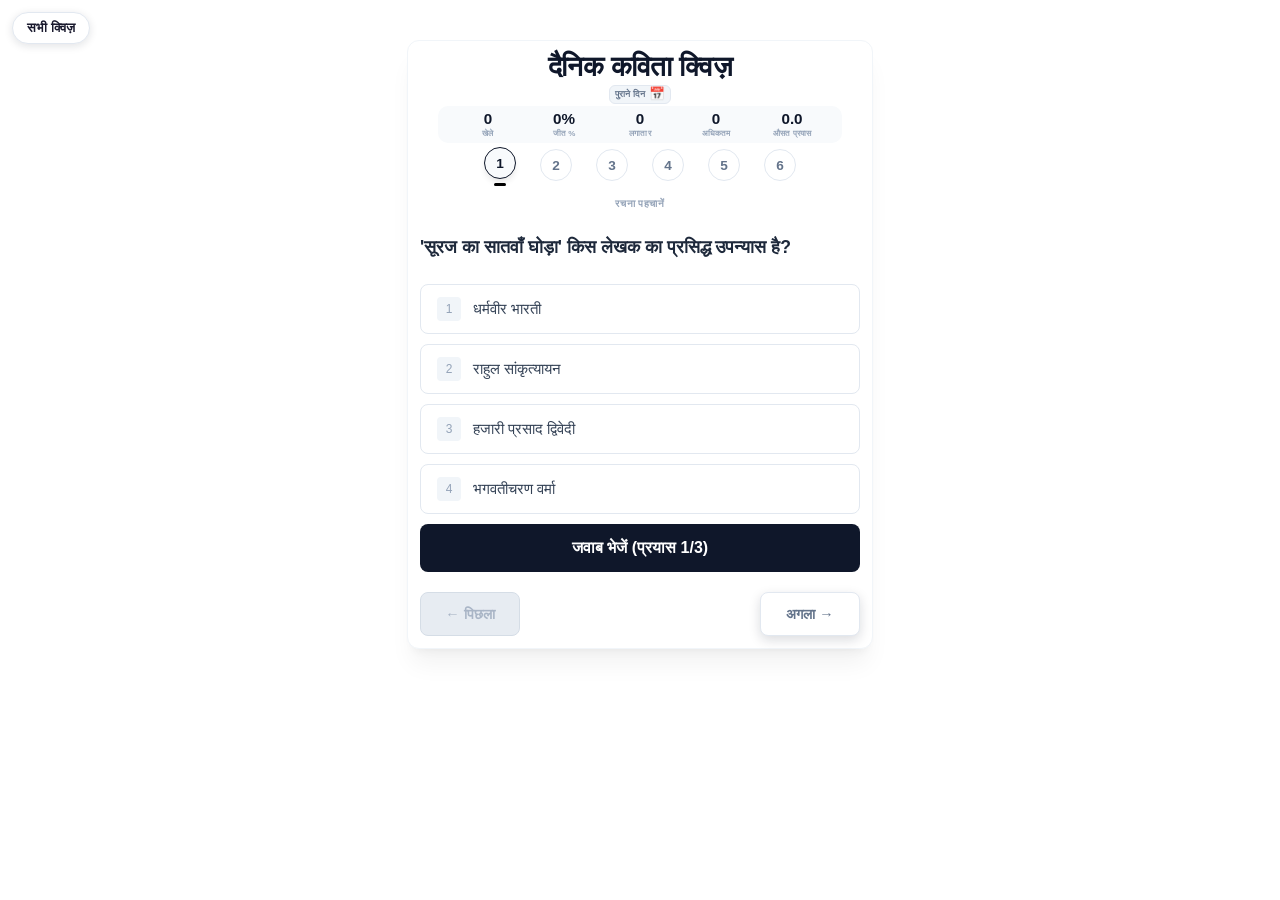
<file: index.html>
<!doctype html>
<html lang="hi">

<head>
  <meta charset="UTF-8" />
  <link rel="icon" type="image/svg+xml" href="./vite.svg" />
  <meta name="viewport" content="width=device-width, initial-scale=1.0" />
  <title>दैनिक कविता क्विज़ - Daily Hindi Poetry Quiz (Kavita Quiz)</title>
  <meta name="description" content="दैनिक कविता क्विज़ (Kavita Quiz): हर दिन छह सवाल - पंक्तियाँ पढ़कर बताइए कि कवि कौन है। A free daily Hindi poetry quiz: guess the poet from the lines, Wordle-style, new questions every day." />
  <link rel="canonical" href="https://kavishavi.github.io/kavita-quiz/" />
  <meta name="robots" content="index, follow" />
  <meta property="og:type" content="website" />
  <meta property="og:site_name" content="दैनिक कविता क्विज़" />
  <meta property="og:title" content="दैनिक कविता क्विज़ - Daily Hindi Poetry Quiz" />
  <meta property="og:description" content="हर दिन छह सवाल: पंक्तियाँ पढ़कर कवि पहचानिए। A daily Hindi poetry quiz - guess the poet." />
  <meta property="og:url" content="https://kavishavi.github.io/kavita-quiz/" />
  <meta property="og:locale" content="hi_IN" />
  <meta name="twitter:card" content="summary" />
  <meta name="twitter:title" content="दैनिक कविता क्विज़ - Daily Hindi Poetry Quiz" />
  <meta name="twitter:description" content="हर दिन छह सवाल: पंक्तियाँ पढ़कर कवि पहचानिए।" />
  <script type="application/ld+json">
  {"@context":"https://schema.org","@type":"WebSite","name":"दैनिक कविता क्विज़","alternateName":["Kavita Quiz","Daily Hindi Poetry Quiz"],"url":"https://kavishavi.github.io/kavita-quiz/","inLanguage":"hi","description":"A free daily Hindi poetry quiz: guess the poet from the lines."}
  </script>
  <script>
    window.goatcounter = {no_onload: new URLSearchParams(location.search).get('practice') === '1'};
  </script>
  <!-- GoatCounter: privacy-friendly aggregate analytics (no cookies, no personal data) -->
  <script data-goatcounter="https://kavishavi.goatcounter.com/count" async src="//gc.zgo.at/count.js"></script>
  <script type="module" crossorigin src="./1-kavita-v2-index-CUvsdCld.js"></script>
  <link rel="stylesheet" crossorigin href="./index-CFlVk0Qx.css">
</head>

<body>
  <div id="root"></div>
  <noscript>
    <h1>दैनिक कविता क्विज़ (Daily Hindi Poetry Quiz)</h1>
    <p>हर दिन छह सवाल: पंक्तियाँ पढ़कर बताइए कि कवि कौन है। इसे खेलने के लिए JavaScript चालू करें। A free daily Hindi poetry quiz - guess the poet from the lines.</p>
  </noscript>
<a href="https://kavishavi.github.io/quizzes/" style="position:fixed;top:12px;left:12px;z-index:9999;background:#ffffff;color:#1a1a2e;border:1px solid #e2e8f0;border-radius:999px;padding:7px 14px;font:600 13px -apple-system,BlinkMacSystemFont,'Segoe UI',Roboto,Arial,sans-serif;text-decoration:none;box-shadow:0 2px 8px rgba(15,23,42,.12)">सभी क्विज़</a>
</body>

</html>
<!-- pages-redeploy-trigger -->
</file>
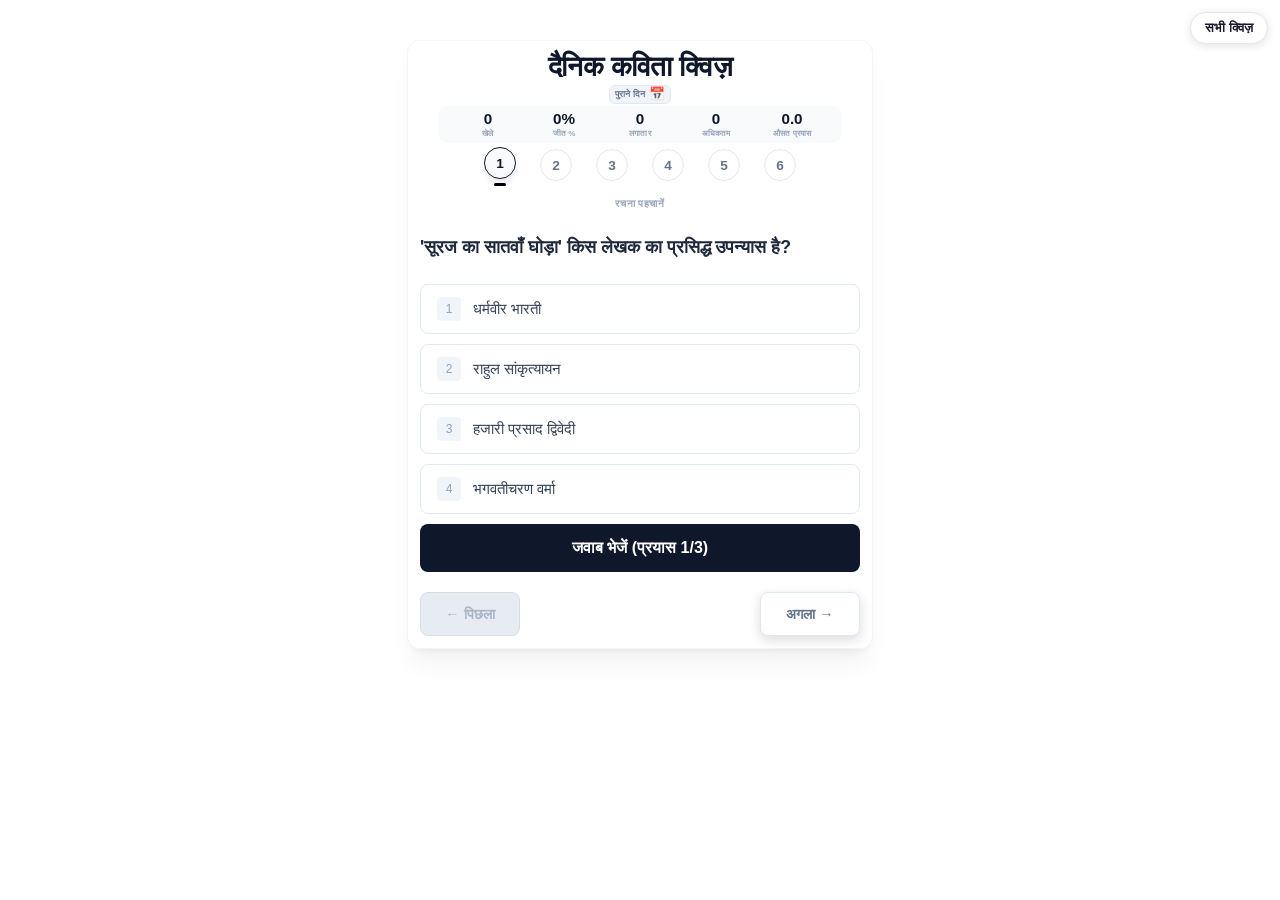
<file: 1-kavita-quiz-backlink-index.html>
<!doctype html>
<html lang="hi">

<head>
  <meta charset="UTF-8" />
  <link rel="icon" type="image/svg+xml" href="./vite.svg" />
  <meta name="viewport" content="width=device-width, initial-scale=1.0" />
  <title>दैनिक कविता क्विज़ - Daily Hindi Poetry Quiz (Kavita Quiz)</title>
  <meta name="description" content="दैनिक कविता क्विज़ (Kavita Quiz): हर दिन छह सवाल - पंक्तियाँ पढ़कर बताइए कि कवि कौन है। A free daily Hindi poetry quiz: guess the poet from the lines, Wordle-style, new questions every day." />
  <link rel="canonical" href="https://kavishavi.github.io/kavita-quiz/" />
  <meta name="robots" content="index, follow" />
  <meta property="og:type" content="website" />
  <meta property="og:site_name" content="दैनिक कविता क्विज़" />
  <meta property="og:title" content="दैनिक कविता क्विज़ - Daily Hindi Poetry Quiz" />
  <meta property="og:description" content="हर दिन छह सवाल: पंक्तियाँ पढ़कर कवि पहचानिए। A daily Hindi poetry quiz - guess the poet." />
  <meta property="og:url" content="https://kavishavi.github.io/kavita-quiz/" />
  <meta property="og:locale" content="hi_IN" />
  <meta name="twitter:card" content="summary" />
  <meta name="twitter:title" content="दैनिक कविता क्विज़ - Daily Hindi Poetry Quiz" />
  <meta name="twitter:description" content="हर दिन छह सवाल: पंक्तियाँ पढ़कर कवि पहचानिए।" />
  <script type="application/ld+json">
  {"@context":"https://schema.org","@type":"WebSite","name":"दैनिक कविता क्विज़","alternateName":["Kavita Quiz","Daily Hindi Poetry Quiz"],"url":"https://kavishavi.github.io/kavita-quiz/","inLanguage":"hi","description":"A free daily Hindi poetry quiz: guess the poet from the lines."}
  </script>
  <script>
    window.goatcounter = {no_onload: new URLSearchParams(location.search).get('practice') === '1'};
  </script>
  <!-- GoatCounter: privacy-friendly aggregate analytics (no cookies, no personal data) -->
  <script data-goatcounter="https://kavishavi.goatcounter.com/count" async src="//gc.zgo.at/count.js"></script>
  <script type="module" crossorigin src="./1-kavita-v2-index-CUvsdCld.js"></script>
  <link rel="stylesheet" crossorigin href="./index-CFlVk0Qx.css">
</head>

<body>
  <div id="root"></div>
  <noscript>
    <h1>दैनिक कविता क्विज़ (Daily Hindi Poetry Quiz)</h1>
    <p>हर दिन छह सवाल: पंक्तियाँ पढ़कर बताइए कि कवि कौन है। इसे खेलने के लिए JavaScript चालू करें। A free daily Hindi poetry quiz - guess the poet from the lines.</p>
  </noscript>
<a href="https://kavishavi.github.io/quizzes/" style="position:fixed;top:12px;right:12px;z-index:9999;background:#ffffff;color:#1a1a2e;border:1px solid #e2e8f0;border-radius:999px;padding:7px 14px;font:600 13px -apple-system,BlinkMacSystemFont,'Segoe UI',Roboto,Arial,sans-serif;text-decoration:none;box-shadow:0 2px 8px rgba(15,23,42,.12)">सभी क्विज़</a>
</body>

</html>
</file>
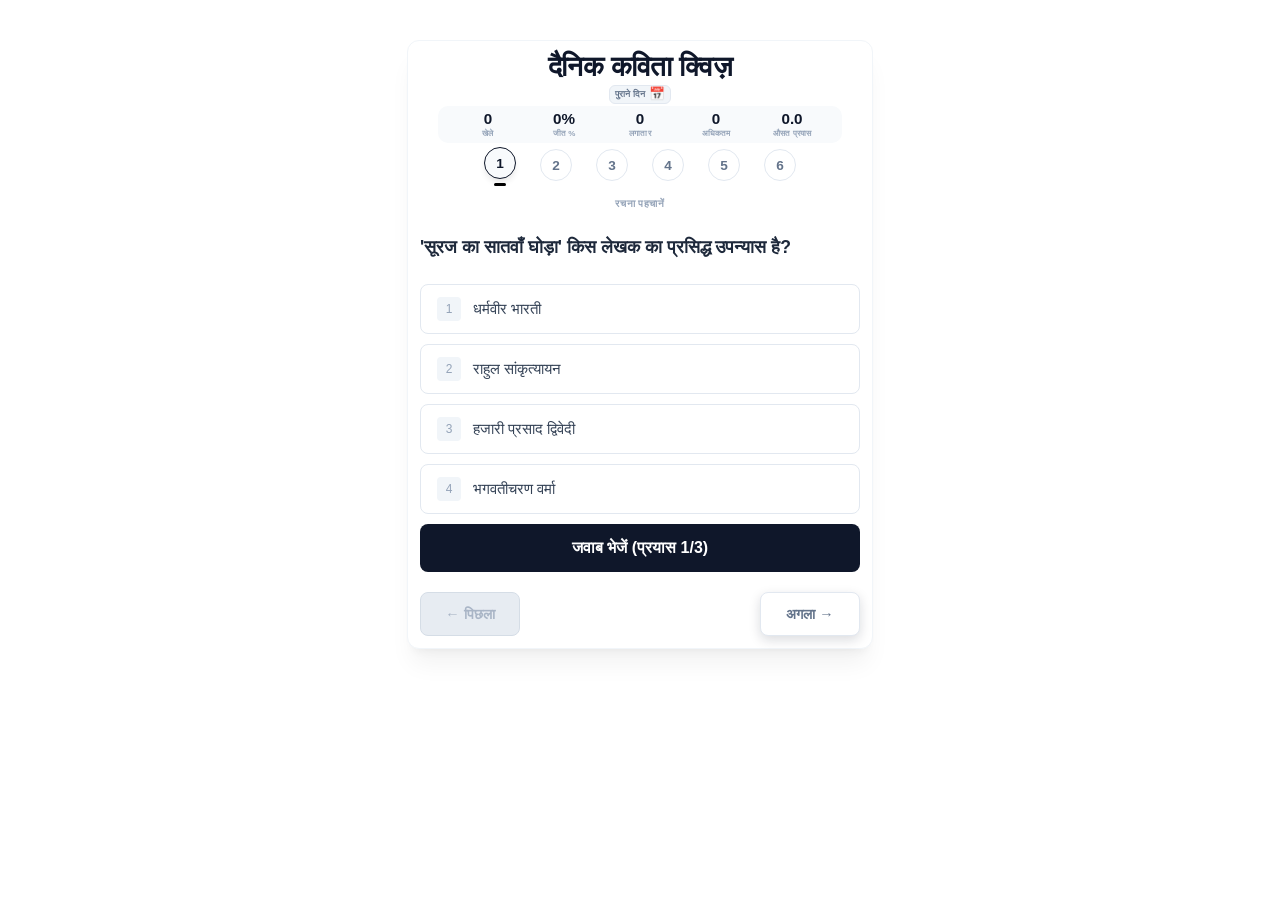
<file: 2-kavita-v2-index.html>
<!doctype html>
<html lang="hi">

<head>
  <meta charset="UTF-8" />
  <link rel="icon" type="image/svg+xml" href="./vite.svg" />
  <meta name="viewport" content="width=device-width, initial-scale=1.0" />
  <title>दैनिक कविता क्विज़ - Daily Hindi Poetry Quiz (Kavita Quiz)</title>
  <meta name="description" content="दैनिक कविता क्विज़ (Kavita Quiz): हर दिन छह सवाल - पंक्तियाँ पढ़कर बताइए कि कवि कौन है। A free daily Hindi poetry quiz: guess the poet from the lines, Wordle-style, new questions every day." />
  <link rel="canonical" href="https://kavishavi.github.io/kavita-quiz/" />
  <meta name="robots" content="index, follow" />
  <meta property="og:type" content="website" />
  <meta property="og:site_name" content="दैनिक कविता क्विज़" />
  <meta property="og:title" content="दैनिक कविता क्विज़ - Daily Hindi Poetry Quiz" />
  <meta property="og:description" content="हर दिन छह सवाल: पंक्तियाँ पढ़कर कवि पहचानिए। A daily Hindi poetry quiz - guess the poet." />
  <meta property="og:url" content="https://kavishavi.github.io/kavita-quiz/" />
  <meta property="og:locale" content="hi_IN" />
  <meta name="twitter:card" content="summary" />
  <meta name="twitter:title" content="दैनिक कविता क्विज़ - Daily Hindi Poetry Quiz" />
  <meta name="twitter:description" content="हर दिन छह सवाल: पंक्तियाँ पढ़कर कवि पहचानिए।" />
  <script type="application/ld+json">
  {"@context":"https://schema.org","@type":"WebSite","name":"दैनिक कविता क्विज़","alternateName":["Kavita Quiz","Daily Hindi Poetry Quiz"],"url":"https://kavishavi.github.io/kavita-quiz/","inLanguage":"hi","description":"A free daily Hindi poetry quiz: guess the poet from the lines."}
  </script>
  <script>
    window.goatcounter = {no_onload: new URLSearchParams(location.search).get('practice') === '1'};
  </script>
  <!-- GoatCounter: privacy-friendly aggregate analytics (no cookies, no personal data) -->
  <script data-goatcounter="https://kavishavi.goatcounter.com/count" async src="//gc.zgo.at/count.js"></script>
  <script type="module" crossorigin src="./1-kavita-v2-index-CUvsdCld.js"></script>
  <link rel="stylesheet" crossorigin href="./index-CFlVk0Qx.css">
</head>

<body>
  <div id="root"></div>
  <noscript>
    <h1>दैनिक कविता क्विज़ (Daily Hindi Poetry Quiz)</h1>
    <p>हर दिन छह सवाल: पंक्तियाँ पढ़कर बताइए कि कवि कौन है। इसे खेलने के लिए JavaScript चालू करें। A free daily Hindi poetry quiz - guess the poet from the lines.</p>
  </noscript>
</body>

</html>
</file>
<file: index-CFlVk0Qx.css>
@charset "UTF-8";.react-datepicker__navigation-icon:before,.react-datepicker__year-read-view--down-arrow,.react-datepicker__month-read-view--down-arrow,.react-datepicker__month-year-read-view--down-arrow{border-color:#ccc;border-style:solid;border-width:3px 3px 0 0;content:"";display:block;height:9px;position:absolute;top:6px;width:9px}.react-datepicker__sr-only{position:absolute;width:1px;height:1px;padding:0;margin:-1px;overflow:hidden;clip-path:inset(50%);white-space:nowrap;border:0}.react-datepicker-wrapper{display:inline-block;padding:0;border:0}.react-datepicker{font-family:Helvetica Neue,helvetica,arial,sans-serif;font-size:.8rem;background-color:#fff;color:#000;border:1px solid #aeaeae;border-radius:.3rem;display:inline-block;position:relative;line-height:initial}.react-datepicker--time-only .react-datepicker__time-container{border-left:0}.react-datepicker--time-only .react-datepicker__time,.react-datepicker--time-only .react-datepicker__time-box{border-bottom-left-radius:.375em;border-bottom-right-radius:.375em}.react-datepicker-popper{z-index:1;line-height:0}.react-datepicker-popper .react-datepicker__triangle{stroke:#aeaeae}.react-datepicker-popper[data-placement^=bottom] .react-datepicker__triangle{fill:#f0f0f0;color:#f0f0f0}.react-datepicker-popper[data-placement^=top] .react-datepicker__triangle,.react-datepicker-popper--header-middle[data-placement^=bottom] .react-datepicker__triangle,.react-datepicker-popper--header-bottom[data-placement^=bottom] .react-datepicker__triangle{fill:#fff;color:#fff}.react-datepicker-popper--header-bottom[data-placement^=top] .react-datepicker__triangle{fill:#f0f0f0;color:#f0f0f0}.react-datepicker__header{text-align:center;background-color:#f0f0f0;border-bottom:1px solid #aeaeae;border-top-left-radius:.3rem;padding:8px 0;position:relative}.react-datepicker__header--time{padding-bottom:8px;padding-left:5px;padding-right:5px}.react-datepicker__header--time:not(.react-datepicker__header--time--only){border-top-left-radius:0}.react-datepicker__header:not(.react-datepicker__header--has-time-select,.react-datepicker__header--middle,.react-datepicker__header--bottom){border-top-right-radius:.3rem}.react-datepicker__header--middle{border-top:1px solid #aeaeae;border-radius:0;margin-top:4px}.react-datepicker__header--bottom{border-bottom:none;border-top:1px solid #aeaeae;border-radius:0 0 .3rem .3rem}.react-datepicker__header-wrapper{position:relative}.react-datepicker__header-wrapper .react-datepicker__navigation--next--with-time:not(.react-datepicker__navigation--next--with-today-button){right:2px}.react-datepicker__year-dropdown-container--select,.react-datepicker__month-dropdown-container--select,.react-datepicker__month-year-dropdown-container--select,.react-datepicker__year-dropdown-container--scroll,.react-datepicker__month-dropdown-container--scroll,.react-datepicker__month-year-dropdown-container--scroll{display:inline-block;margin:0 15px}.react-datepicker__month-select,.react-datepicker__year-select,.react-datepicker__month-year-select{background-color:transparent;border:1px solid #aeaeae;border-radius:.3rem;color:inherit;cursor:pointer;font-family:inherit;font-size:inherit;margin-top:5px;padding:2px 5px}.react-datepicker__month-select:focus-visible,.react-datepicker__year-select:focus-visible,.react-datepicker__month-year-select:focus-visible{outline:auto 1px}.react-datepicker__current-month,.react-datepicker-time__header,.react-datepicker-year-header{margin-top:0;color:#000;font-weight:700;font-size:.944rem}h2.react-datepicker__current-month{padding:0;margin:0}.react-datepicker-time__header{text-overflow:ellipsis;white-space:nowrap;overflow:hidden}.react-datepicker__navigation{align-items:center;background:none;display:flex;justify-content:center;text-align:center;cursor:pointer;position:absolute;top:2px;padding:0;border:none;z-index:1;height:32px;width:32px;text-indent:-999em;overflow:hidden}.react-datepicker__navigation--previous{left:2px}.react-datepicker__navigation--next{right:2px}.react-datepicker__navigation--next--with-time:not(.react-datepicker__navigation--next--with-today-button){right:85px}.react-datepicker__navigation--years{position:relative;top:0;display:block;margin-left:auto;margin-right:auto}.react-datepicker__navigation--years-previous{top:4px}.react-datepicker__navigation--years-upcoming{top:-4px}.react-datepicker__navigation:hover *:before{border-color:#a6a6a6}.react-datepicker__navigation-icon{position:relative;top:-1px;font-size:20px;width:0}.react-datepicker__navigation-icon--next{left:-2px}.react-datepicker__navigation-icon--next:before{transform:rotate(45deg);left:-7px}.react-datepicker__navigation-icon--previous{right:-2px}.react-datepicker__navigation-icon--previous:before{transform:rotate(225deg);right:-7px}.react-datepicker__month-container{float:left}.react-datepicker__year{margin:.5em;text-align:center}.react-datepicker__year-wrapper{display:flex;flex-wrap:wrap;max-width:180px}.react-datepicker__year .react-datepicker__year-text{display:inline-block;width:5em;margin:2px}.react-datepicker__month{margin:.5em;text-align:center}.react-datepicker__month .react-datepicker__month-text,.react-datepicker__month .react-datepicker__quarter-text{display:inline-block;width:5em;margin:2px}.react-datepicker__input-time-container{clear:both;width:100%;float:left;margin:5px 0 10px 15px;text-align:left}.react-datepicker__input-time-container .react-datepicker-time__caption,.react-datepicker__input-time-container .react-datepicker-time__input-container{display:inline-block}.react-datepicker__input-time-container .react-datepicker-time__input-container .react-datepicker-time__input{display:inline-block;margin-left:10px}.react-datepicker__input-time-container .react-datepicker-time__input-container .react-datepicker-time__input input{width:auto}.react-datepicker__input-time-container .react-datepicker-time__input-container .react-datepicker-time__input input[type=time]::-webkit-inner-spin-button,.react-datepicker__input-time-container .react-datepicker-time__input-container .react-datepicker-time__input input[type=time]::-webkit-outer-spin-button{-webkit-appearance:none;margin:0}.react-datepicker__input-time-container .react-datepicker-time__input-container .react-datepicker-time__input input[type=time]{-moz-appearance:textfield}.react-datepicker__input-time-container .react-datepicker-time__input-container .react-datepicker-time__delimiter{margin-left:5px;display:inline-block}.react-datepicker__time-container{float:right;border-left:1px solid #aeaeae;width:85px}.react-datepicker__time-container--with-today-button{display:inline;border:1px solid #aeaeae;border-radius:.375em;position:absolute;right:-87px;top:0}.react-datepicker__time-container .react-datepicker__time{position:relative;background:#fff;border-bottom-right-radius:.375em}.react-datepicker__time-container .react-datepicker__time .react-datepicker__time-box{width:85px;overflow-x:hidden;margin:0 auto;text-align:center;border-bottom-right-radius:.375em}.react-datepicker__time-container .react-datepicker__time .react-datepicker__time-box ul.react-datepicker__time-list{list-style:none;margin:0;height:calc(195px + 1.0625em);overflow-y:scroll;padding-right:0;padding-left:0;width:100%;box-sizing:content-box}.react-datepicker__time-container .react-datepicker__time .react-datepicker__time-box ul.react-datepicker__time-list li.react-datepicker__time-list-item{height:30px;padding:5px 10px;white-space:nowrap}.react-datepicker__time-container .react-datepicker__time .react-datepicker__time-box ul.react-datepicker__time-list li.react-datepicker__time-list-item:hover{cursor:pointer;background-color:#f0f0f0}.react-datepicker__time-container .react-datepicker__time .react-datepicker__time-box ul.react-datepicker__time-list li.react-datepicker__time-list-item--selected{background-color:#216ba5;color:#fff;font-weight:700}.react-datepicker__time-container .react-datepicker__time .react-datepicker__time-box ul.react-datepicker__time-list li.react-datepicker__time-list-item--selected:hover{background-color:#216ba5}.react-datepicker__time-container .react-datepicker__time .react-datepicker__time-box ul.react-datepicker__time-list li.react-datepicker__time-list-item--disabled{color:#ccc}.react-datepicker__time-container .react-datepicker__time .react-datepicker__time-box ul.react-datepicker__time-list li.react-datepicker__time-list-item--disabled:hover{cursor:default;background-color:transparent}.react-datepicker__week-number{color:#ccc;display:inline-block;width:2.125em;line-height:2.125em;text-align:center;margin:.208em}.react-datepicker__week-number.react-datepicker__week-number--clickable{cursor:pointer}.react-datepicker__week-number.react-datepicker__week-number--clickable:not(.react-datepicker__week-number--selected):hover{border-radius:.3rem;background-color:#f0f0f0}.react-datepicker__week-number--selected{border-radius:.3rem;background-color:#216ba5;color:#fff}.react-datepicker__week-number--selected:hover{background-color:#1d5d90}.react-datepicker__day-names{text-align:center;white-space:nowrap;margin-bottom:-8px}.react-datepicker__week{white-space:nowrap}.react-datepicker__day-name,.react-datepicker__day,.react-datepicker__time-name{color:#000;display:inline-block;width:2.125em;line-height:2.125em;text-align:center;margin:.208em}.react-datepicker__day-name--disabled,.react-datepicker__day--disabled,.react-datepicker__time-name--disabled{cursor:default;color:#ccc}.react-datepicker__day,.react-datepicker__month-text,.react-datepicker__quarter-text,.react-datepicker__year-text{cursor:pointer}.react-datepicker__day:not([aria-disabled=true]):hover,.react-datepicker__month-text:not([aria-disabled=true]):hover,.react-datepicker__quarter-text:not([aria-disabled=true]):hover,.react-datepicker__year-text:not([aria-disabled=true]):hover{border-radius:.3rem;background-color:#f0f0f0}.react-datepicker__day--today,.react-datepicker__month-text--today,.react-datepicker__quarter-text--today,.react-datepicker__year-text--today{font-weight:700}.react-datepicker__day--highlighted,.react-datepicker__month-text--highlighted,.react-datepicker__quarter-text--highlighted,.react-datepicker__year-text--highlighted{border-radius:.3rem;background-color:#3dcc4a;color:#fff}.react-datepicker__day--highlighted:not([aria-disabled=true]):hover,.react-datepicker__month-text--highlighted:not([aria-disabled=true]):hover,.react-datepicker__quarter-text--highlighted:not([aria-disabled=true]):hover,.react-datepicker__year-text--highlighted:not([aria-disabled=true]):hover{background-color:#32be3f}.react-datepicker__day--highlighted-custom-1,.react-datepicker__month-text--highlighted-custom-1,.react-datepicker__quarter-text--highlighted-custom-1,.react-datepicker__year-text--highlighted-custom-1{color:#f0f}.react-datepicker__day--highlighted-custom-2,.react-datepicker__month-text--highlighted-custom-2,.react-datepicker__quarter-text--highlighted-custom-2,.react-datepicker__year-text--highlighted-custom-2{color:green}.react-datepicker__day--holidays,.react-datepicker__month-text--holidays,.react-datepicker__quarter-text--holidays,.react-datepicker__year-text--holidays{position:relative;border-radius:.3rem;background-color:#ff6803;color:#fff}.react-datepicker__day--holidays .overlay,.react-datepicker__month-text--holidays .overlay,.react-datepicker__quarter-text--holidays .overlay,.react-datepicker__year-text--holidays .overlay{position:absolute;bottom:100%;left:50%;transform:translate(-50%);background-color:#333;color:#fff;padding:4px;border-radius:4px;white-space:nowrap;visibility:hidden;opacity:0;transition:visibility 0s,opacity .3s ease-in-out}.react-datepicker__day--holidays:not([aria-disabled=true]):hover,.react-datepicker__month-text--holidays:not([aria-disabled=true]):hover,.react-datepicker__quarter-text--holidays:not([aria-disabled=true]):hover,.react-datepicker__year-text--holidays:not([aria-disabled=true]):hover{background-color:#cf5300}.react-datepicker__day--holidays:hover .overlay,.react-datepicker__month-text--holidays:hover .overlay,.react-datepicker__quarter-text--holidays:hover .overlay,.react-datepicker__year-text--holidays:hover .overlay{visibility:visible;opacity:1}.react-datepicker__day--selected,.react-datepicker__day--in-selecting-range,.react-datepicker__day--in-range,.react-datepicker__month-text--selected,.react-datepicker__month-text--in-selecting-range,.react-datepicker__month-text--in-range,.react-datepicker__quarter-text--selected,.react-datepicker__quarter-text--in-selecting-range,.react-datepicker__quarter-text--in-range,.react-datepicker__year-text--selected,.react-datepicker__year-text--in-selecting-range,.react-datepicker__year-text--in-range{border-radius:.3rem;background-color:#216ba5;color:#fff}.react-datepicker__day--selected:not([aria-disabled=true]):hover,.react-datepicker__day--in-selecting-range:not([aria-disabled=true]):hover,.react-datepicker__day--in-range:not([aria-disabled=true]):hover,.react-datepicker__month-text--selected:not([aria-disabled=true]):hover,.react-datepicker__month-text--in-selecting-range:not([aria-disabled=true]):hover,.react-datepicker__month-text--in-range:not([aria-disabled=true]):hover,.react-datepicker__quarter-text--selected:not([aria-disabled=true]):hover,.react-datepicker__quarter-text--in-selecting-range:not([aria-disabled=true]):hover,.react-datepicker__quarter-text--in-range:not([aria-disabled=true]):hover,.react-datepicker__year-text--selected:not([aria-disabled=true]):hover,.react-datepicker__year-text--in-selecting-range:not([aria-disabled=true]):hover,.react-datepicker__year-text--in-range:not([aria-disabled=true]):hover{background-color:#1d5d90}.react-datepicker__day--keyboard-selected,.react-datepicker__month-text--keyboard-selected,.react-datepicker__quarter-text--keyboard-selected,.react-datepicker__year-text--keyboard-selected{border-radius:.3rem;background-color:#bad9f1;color:#000}.react-datepicker__day--keyboard-selected:not([aria-disabled=true]):hover,.react-datepicker__month-text--keyboard-selected:not([aria-disabled=true]):hover,.react-datepicker__quarter-text--keyboard-selected:not([aria-disabled=true]):hover,.react-datepicker__year-text--keyboard-selected:not([aria-disabled=true]):hover{background-color:#1d5d90;color:#fff}.react-datepicker__day--in-selecting-range:not(.react-datepicker__day--in-range,.react-datepicker__month-text--in-range,.react-datepicker__quarter-text--in-range,.react-datepicker__year-text--in-range),.react-datepicker__month-text--in-selecting-range:not(.react-datepicker__day--in-range,.react-datepicker__month-text--in-range,.react-datepicker__quarter-text--in-range,.react-datepicker__year-text--in-range),.react-datepicker__quarter-text--in-selecting-range:not(.react-datepicker__day--in-range,.react-datepicker__month-text--in-range,.react-datepicker__quarter-text--in-range,.react-datepicker__year-text--in-range),.react-datepicker__year-text--in-selecting-range:not(.react-datepicker__day--in-range,.react-datepicker__month-text--in-range,.react-datepicker__quarter-text--in-range,.react-datepicker__year-text--in-range){background-color:#216ba580}.react-datepicker__month--selecting-range .react-datepicker__day--in-range:not(.react-datepicker__day--in-selecting-range,.react-datepicker__month-text--in-selecting-range,.react-datepicker__quarter-text--in-selecting-range,.react-datepicker__year-text--in-selecting-range),.react-datepicker__year--selecting-range .react-datepicker__day--in-range:not(.react-datepicker__day--in-selecting-range,.react-datepicker__month-text--in-selecting-range,.react-datepicker__quarter-text--in-selecting-range,.react-datepicker__year-text--in-selecting-range),.react-datepicker__month--selecting-range .react-datepicker__month-text--in-range:not(.react-datepicker__day--in-selecting-range,.react-datepicker__month-text--in-selecting-range,.react-datepicker__quarter-text--in-selecting-range,.react-datepicker__year-text--in-selecting-range),.react-datepicker__year--selecting-range .react-datepicker__month-text--in-range:not(.react-datepicker__day--in-selecting-range,.react-datepicker__month-text--in-selecting-range,.react-datepicker__quarter-text--in-selecting-range,.react-datepicker__year-text--in-selecting-range),.react-datepicker__month--selecting-range .react-datepicker__quarter-text--in-range:not(.react-datepicker__day--in-selecting-range,.react-datepicker__month-text--in-selecting-range,.react-datepicker__quarter-text--in-selecting-range,.react-datepicker__year-text--in-selecting-range),.react-datepicker__year--selecting-range .react-datepicker__quarter-text--in-range:not(.react-datepicker__day--in-selecting-range,.react-datepicker__month-text--in-selecting-range,.react-datepicker__quarter-text--in-selecting-range,.react-datepicker__year-text--in-selecting-range),.react-datepicker__month--selecting-range .react-datepicker__year-text--in-range:not(.react-datepicker__day--in-selecting-range,.react-datepicker__month-text--in-selecting-range,.react-datepicker__quarter-text--in-selecting-range,.react-datepicker__year-text--in-selecting-range),.react-datepicker__year--selecting-range .react-datepicker__year-text--in-range:not(.react-datepicker__day--in-selecting-range,.react-datepicker__month-text--in-selecting-range,.react-datepicker__quarter-text--in-selecting-range,.react-datepicker__year-text--in-selecting-range){background-color:#f0f0f0;color:#000}.react-datepicker__day--disabled,.react-datepicker__month-text--disabled,.react-datepicker__quarter-text--disabled,.react-datepicker__year-text--disabled{cursor:default;color:#ccc}.react-datepicker__day--disabled .overlay,.react-datepicker__month-text--disabled .overlay,.react-datepicker__quarter-text--disabled .overlay,.react-datepicker__year-text--disabled .overlay{position:absolute;bottom:70%;left:50%;transform:translate(-50%);background-color:#333;color:#fff;padding:4px;border-radius:4px;white-space:nowrap;visibility:hidden;opacity:0;transition:visibility 0s,opacity .3s ease-in-out}.react-datepicker__input-container{position:relative;display:inline-block;width:100%}.react-datepicker__input-container .react-datepicker__calendar-icon{position:absolute;padding:.625em;box-sizing:content-box}.react-datepicker__view-calendar-icon input{padding:6px 10px 5px 25px}.react-datepicker__year-read-view,.react-datepicker__month-read-view,.react-datepicker__month-year-read-view{border:1px solid transparent;border-radius:.3rem;position:relative}.react-datepicker__year-read-view:hover,.react-datepicker__month-read-view:hover,.react-datepicker__month-year-read-view:hover{cursor:pointer}.react-datepicker__year-read-view:hover .react-datepicker__year-read-view--down-arrow,.react-datepicker__year-read-view:hover .react-datepicker__month-read-view--down-arrow,.react-datepicker__month-read-view:hover .react-datepicker__year-read-view--down-arrow,.react-datepicker__month-read-view:hover .react-datepicker__month-read-view--down-arrow,.react-datepicker__month-year-read-view:hover .react-datepicker__year-read-view--down-arrow,.react-datepicker__month-year-read-view:hover .react-datepicker__month-read-view--down-arrow{border-top-color:#b3b3b3}.react-datepicker__year-read-view--down-arrow,.react-datepicker__month-read-view--down-arrow,.react-datepicker__month-year-read-view--down-arrow{transform:rotate(135deg);right:-16px;top:0}.react-datepicker__year-dropdown,.react-datepicker__month-dropdown,.react-datepicker__month-year-dropdown{background-color:#f0f0f0;position:absolute;width:50%;left:25%;top:30px;z-index:1;text-align:center;border-radius:.3rem;border:1px solid #aeaeae}.react-datepicker__year-dropdown:hover,.react-datepicker__month-dropdown:hover,.react-datepicker__month-year-dropdown:hover{cursor:pointer}.react-datepicker__year-dropdown--scrollable,.react-datepicker__month-dropdown--scrollable,.react-datepicker__month-year-dropdown--scrollable{height:150px;overflow-y:scroll}.react-datepicker__year-option,.react-datepicker__month-option,.react-datepicker__month-year-option{line-height:20px;width:100%;display:block;margin-left:auto;margin-right:auto}.react-datepicker__year-option:first-of-type,.react-datepicker__month-option:first-of-type,.react-datepicker__month-year-option:first-of-type{border-top-left-radius:.3rem;border-top-right-radius:.3rem}.react-datepicker__year-option:last-of-type,.react-datepicker__month-option:last-of-type,.react-datepicker__month-year-option:last-of-type{-webkit-user-select:none;-moz-user-select:none;-ms-user-select:none;user-select:none;border-bottom-left-radius:.3rem;border-bottom-right-radius:.3rem}.react-datepicker__year-option:hover,.react-datepicker__month-option:hover,.react-datepicker__month-year-option:hover{background-color:#ccc}.react-datepicker__year-option:hover .react-datepicker__navigation--years-upcoming,.react-datepicker__month-option:hover .react-datepicker__navigation--years-upcoming,.react-datepicker__month-year-option:hover .react-datepicker__navigation--years-upcoming{border-bottom-color:#b3b3b3}.react-datepicker__year-option:hover .react-datepicker__navigation--years-previous,.react-datepicker__month-option:hover .react-datepicker__navigation--years-previous,.react-datepicker__month-year-option:hover .react-datepicker__navigation--years-previous{border-top-color:#b3b3b3}.react-datepicker__year-option--selected,.react-datepicker__month-option--selected,.react-datepicker__month-year-option--selected{position:absolute;left:15px}.react-datepicker__close-icon{cursor:pointer;background-color:transparent;border:0;outline:0;padding:0 6px 0 0;position:absolute;top:0;right:0;height:100%;display:table-cell;vertical-align:middle}.react-datepicker__close-icon:after{cursor:pointer;background-color:#216ba5;color:#fff;border-radius:50%;height:16px;width:16px;padding:2px;font-size:12px;line-height:1;text-align:center;display:table-cell;vertical-align:middle;content:"×"}.react-datepicker__close-icon--disabled{cursor:default}.react-datepicker__close-icon--disabled:after{cursor:default;background-color:#ccc}.react-datepicker__today-button{background:#f0f0f0;border-top:1px solid #aeaeae;cursor:pointer;text-align:center;font-weight:700;padding:5px 0;clear:left}.react-datepicker__portal{position:fixed;width:100vw;height:100vh;background-color:#000c;left:0;top:0;justify-content:center;align-items:center;display:flex;z-index:2147483647}.react-datepicker__children-container{width:17.25em;margin:.5em;padding-right:.25em;padding-left:.25em;height:auto}.react-datepicker__aria-live{position:absolute;clip-path:circle(0);border:0;height:1px;margin:-1px;overflow:hidden;padding:0;width:1px;white-space:nowrap}.react-datepicker__calendar-icon{width:1em;height:1em;vertical-align:-.125em}.react-datepicker-popper-offset{margin-top:-.7em}.quiz-container{max-width:440px;margin:40px auto;padding:12px;background-color:#fff;border-radius:12px;border:1px solid #f1f5f9;box-shadow:0 20px 25px -5px #0000000d,0 8px 10px -6px #0000000d;text-align:center;font-family:-apple-system,BlinkMacSystemFont,Segoe UI,Roboto,sans-serif;overflow:visible}.header-section{display:flex;flex-direction:column;align-items:center}.header-top{display:flex;flex-direction:column;align-items:center;justify-content:center;width:100%;gap:8px;margin-bottom:2px}.app-title{font-size:1.75rem;font-weight:800;color:#0f172a;margin:0 0 -4px;letter-spacing:-.02em;line-height:1}.category-tag{display:inline-block;font-size:.65rem;font-weight:700;text-transform:uppercase;letter-spacing:.05em;color:#94a3b8;margin-bottom:8px}.history-control{position:relative;display:flex;justify-content:center;width:100%}.history-button{margin:0 auto;display:inline-flex;align-items:center;gap:4px;padding:2px 5px;background:#f1f5f9;border:1px solid #e2e8f0;border-radius:6px;font-size:.55rem;font-weight:600;color:#64748b;cursor:pointer;transition:all .2s ease}.history-button:hover{background:#e2e8f0;color:#475569}.history-icon{font-size:.8rem;line-height:1}.calendar-dropdown{position:absolute;top:100%;left:50%;transform:translate(-50%);z-index:1000;margin-top:10px;background:#fff;padding:10px;border-radius:12px;box-shadow:0 10px 25px #00000026;border:1px solid #e2e8f0}.stats-dashboard-container{display:flex;justify-content:space-between;padding:4px 12px;background:#f8fafc;border-radius:10px;margin:0 auto 10px;max-width:380px}.stat-pill{display:flex;flex-direction:column;align-items:center;flex:1}.stat-value{font-size:.95rem;font-weight:700;color:#0f172a;line-height:1.2}.stat-label{font-size:.5rem;font-weight:700;color:#94a3b8;text-transform:uppercase;letter-spacing:.02em;margin-top:1px}.question-text{font-size:1.1rem;font-weight:600;color:#1e293b;line-height:1.5;margin:16px 0 24px;text-align:left}.options-list{display:flex;flex-direction:column;gap:10px}.option{display:flex;align-items:center;width:100%;padding:12px 16px;border:1.5px solid #e2e8f0;border-radius:8px;background-color:#fff;cursor:pointer;transition:all .2s cubic-bezier(.4,0,.2,1);font-weight:500;font-size:.95rem;color:#334155;text-align:left;box-sizing:border-box}.option input[type=radio]{display:none}.option:hover:not(.disabled):not(.correct-choice):not(.incorrect-choice){background-color:#f8fafc;border-color:#cbd5e1;transform:translate(4px)}.option.selected{background-color:#f1f5f9;border-color:#64748b;box-shadow:0 0 0 1px #64748b}.option.correct-choice{background-color:#f0fdf4!important;border-color:#86efac!important;color:#166534!important}.option.incorrect-choice{background-color:#fef2f2!important;border-color:#fca5a5!important;color:#991b1b!important}.option-label{display:inline-flex;align-items:center;justify-content:center;width:24px;height:24px;background:#f1f5f9;border-radius:4px;margin-right:12px;font-size:.75rem;color:#94a3b8;flex-shrink:0}.option.selected .option-label{background:#cbd5e1;color:#334155}.submit-button{margin-top:10px;width:100%;height:48px;background-color:#0f172a;color:#fff;border-radius:8px;border:none;font-size:1rem;font-weight:600;cursor:pointer;transition:opacity .2s}.submit-button:hover:not(:disabled){opacity:.9}.feedback-card{margin-top:8px;padding:4px 12px;border-radius:6px;font-size:.8rem;font-weight:600;display:block;text-align:center;box-sizing:border-box;width:100%}.feedback-card.solved{background-color:#f0fdf4;border:1px solid #dcfce7;color:#166534}.feedback-card.failed{background-color:#fff1f2;border:1px solid #fee2e2;color:#9f1239}.progress-navigation{display:flex;gap:24px;justify-content:center;background:transparent;margin-top:-4px;margin-bottom:12px}.dot{width:32px;height:32px;border-radius:50%;border:1.5px solid #e2e8f0;background-color:#fff;color:#64748b;font-size:.85rem;font-weight:600;cursor:pointer;display:flex;align-items:center;justify-content:center;transition:all .2s cubic-bezier(.4,0,.2,1);position:relative}.dot.active{border-color:#0f172a;background-color:#f8fafc;color:#0f172a;transform:translateY(-2px);box-shadow:0 4px 6px -1px #0000001a}.dot.active:after{content:"";position:absolute;bottom:-8px;width:12px;height:3px;background-color:#000;border-radius:10px}.dot.solved{background-color:#66d37e!important;border-color:#000;color:#000}.dot.failed{background-color:#fee2e2!important;border-color:#ef4444;color:#b91c1c}.quiz-nav-buttons{display:flex;justify-content:space-between;gap:12px;margin-top:20px;width:100%}.nav-btn{flex:0 0 100px;height:44px;background-color:#fff;border:1px solid #e2e8f0;border-radius:8px;font-weight:600;font-size:.9rem;color:#64748b;cursor:pointer;display:flex;align-items:center;justify-content:center;box-shadow:0 4px 12px #0f172a26}.nav-btn:hover:not(:disabled){background-color:#f8fafc;border-color:#cbd5e1;color:#0f172a}.open-share-btn{flex:1;height:48px;border-radius:12px;background:#0f172a;color:#fff;border:none;font-weight:700;cursor:pointer;box-shadow:0 10px 15px -3px #0f172a33}.modal-overlay{position:fixed;inset:0;background:#0f172aa6;-webkit-backdrop-filter:blur(6px);backdrop-filter:blur(6px);display:flex;align-items:center;justify-content:center;z-index:2000;animation:modalFadeIn .3s ease-out}.share-modal{background:#fff;padding:32px 24px;border-radius:20px;width:90%;max-width:340px;text-align:center;position:relative;box-shadow:0 25px 50px -12px #0000004d;animation:modalSlideUp .3s cubic-bezier(.16,1,.3,1)}.share-modal h3{margin:0 0 4px;color:#0f172a;font-size:1.5rem}.close-modal{position:absolute;top:16px;right:16px;background:#f1f5f9;border:none;width:28px;height:28px;border-radius:50%;cursor:pointer;color:#64748b}.results-grid-preview{display:flex;flex-direction:column;gap:8px;margin:24px auto;width:fit-content;background:#f8fafc;padding:20px;border-radius:12px;border:1px solid #f1f5f9}.grid-row{display:flex;gap:8px}.block{width:22px;height:22px;border-radius:4px;background:#cbd5e1}.block.green{background-color:#66d37e}.block.orange{background-color:#fbbf24}.block.red{background-color:#ef4444}.block.empty{background-color:#e2e8f0}.share-actions{display:flex;flex-direction:column;gap:10px;margin-top:15px}.whatsapp-send-btn{width:100%;background:#25d366;color:#fff;border:none;padding:14px;border-radius:10px;font-weight:700;font-size:1rem;cursor:pointer;box-shadow:0 4px 12px #25d3664d;transition:transform .2s}.copy-btn{width:100%;padding:12px;border-radius:10px;border:1px solid #e2e8f0;background:#f8fafc;color:#64748b;font-weight:600;cursor:pointer}.copy-btn.copied{background:#f0fdf4;color:#166534;border-color:#86efac}@keyframes modalFadeIn{0%{opacity:0}to{opacity:1}}@keyframes modalSlideUp{0%{opacity:0;transform:translateY(20px) scale(.95)}to{opacity:1;transform:translateY(0) scale(1)}}.practice-banner{background:#fff8e1;border:1px solid #f0e0a8;border-radius:10px;padding:10px 14px;margin:10px 0;font-size:14px;line-height:1.5}.practice-banner a{color:#1a7f5a;font-weight:600}.practice-done{text-align:center;font-weight:600;padding:10px}.practice-done a{color:#1a7f5a}.next-quiz-countdown{margin-top:16px;padding-top:16px;border-top:1px solid #e2e8f0;text-align:center}.next-quiz-label{font-size:.85rem;font-weight:700;letter-spacing:.05em;color:#64748b}.next-quiz-timer{font-size:2rem;font-weight:700;color:#0f172a;font-variant-numeric:tabular-nums;margin-top:4px;line-height:1.2}.next-quiz-sub{font-size:.8rem;color:#94a3b8;margin-top:2px}

/* 2026-11-09: distinct disabled shading for prev/next nav buttons */
.nav-btn:disabled{background-color:#e2e8f0;color:#94a3b8;border-color:#cbd5e1;box-shadow:none;cursor:not-allowed;opacity:.8}
</file>
